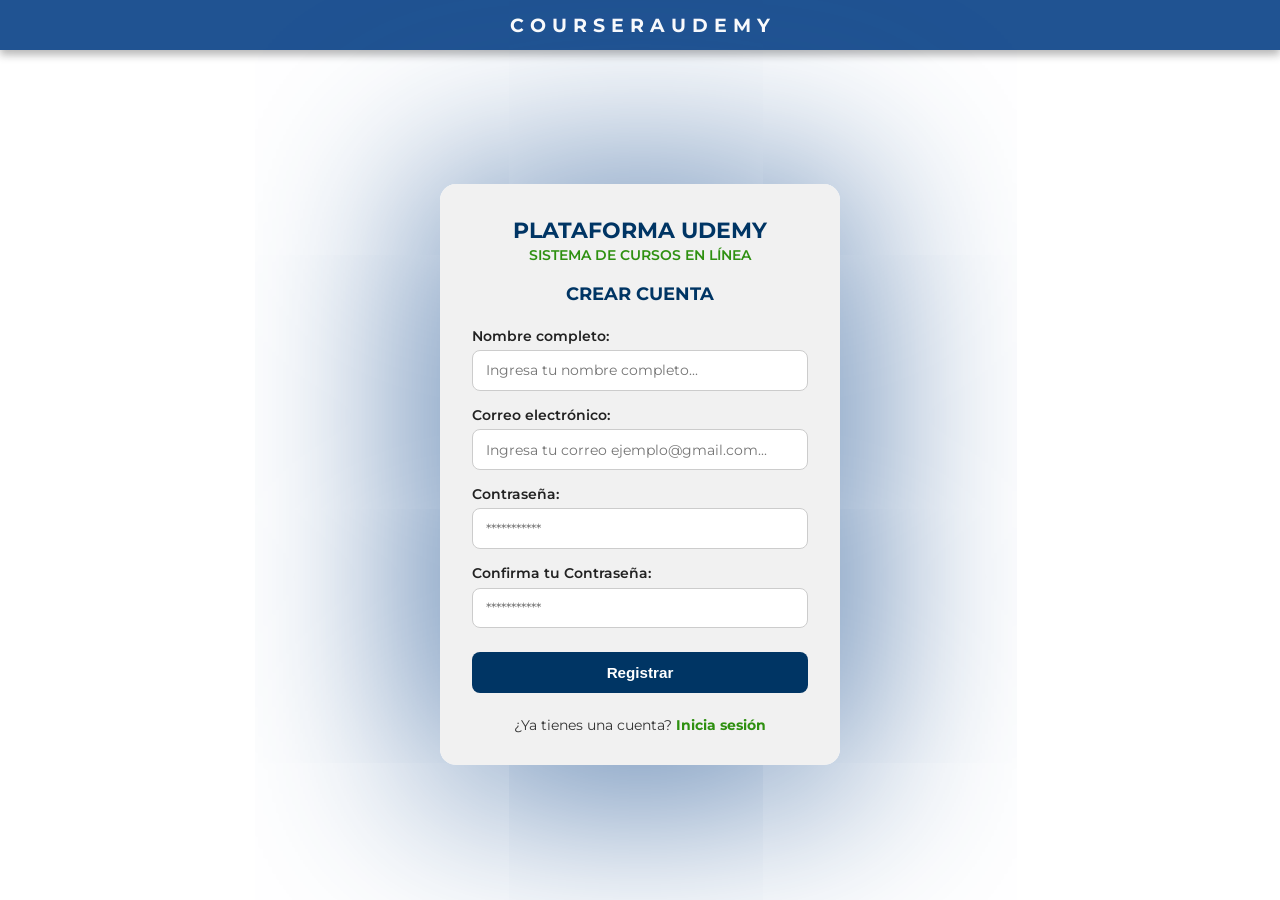
<file: index.html>
<!DOCTYPE html>
<html lang="es">
<head>
  <meta charset="UTF-8">
  <meta name="viewport" content="width=device-width, initial-scale=1.0">
  <title>UDEMY - Registro</title>
  <!-- LINK PARA USAR TIPOGRAFIA MONTSERRAT -->
  <link rel="preconnect" href="https://fonts.googleapis.com">
  <link rel="preconnect" href="https://fonts.gstatic.com" crossorigin>
  <link href="https://fonts.googleapis.com/css2?family=Montserrat:wght@400;600;700&display=swap" rel="stylesheet">
  <!-- CONEXION CON ARCHIVO DE CSS -->
  <link rel="stylesheet" href="style.css">
</head>
<body>
  <!-- ENCABEZADO -->
  <header class="main-header">
    <h1>C O U R S E R A U D E M Y</h1>
  </header>
  <!-- CONTENEDOR PRINCIPAL -->
  <main class="container">
    <div class="card">
      <div class="card-header">
        <h2>PLATAFORMA UDEMY</h2>
        <p class="subtitle">SISTEMA DE CURSOS EN LÍNEA</p>
        <h3>CREAR CUENTA</h3>
      </div>
      <!-- FORMULARIO DE JS -->
      <form id="registroForm">
        <div class="form-group">
          <label for="nombre">Nombre completo:</label>
          <input type="text" id="nombre" class="form-control" placeholder="Ingresa tu nombre completo..." required>
        </div> 
        <div class="form-group">
          <label for="correo">Correo electrónico:</label>
          <input type="email" id="correo" class="form-control" placeholder="Ingresa tu correo ejemplo@gmail.com..." required>
        </div> 
        <div class="form-group">
          <label for="password">Contraseña:</label>
          <input type="password" id="password" class="form-control" placeholder="***********" required>
        </div> 
        <div class="form-group">
          <!-- CONFIRMACION DE CONTRASEÑA -->
          <label for="confirmPassword">Confirma tu Contraseña:</label>
          <input type="password" id="confirmPassword" class="form-control" placeholder="***********" required>
        </div>
          <!-- MENSAJE DE ERROR -->
    <div id="mensajeError" style="color: red; margin-top: 10px; font-size: 14px; text-align: center;">
    </div>
        <button type="submit" class="btn-submit">Registrar</button>
      </form>
      <p class="card-footer">
        ¿Ya tienes una cuenta? <a href="login.html">Inicia sesión</a>
      </p>
    </div>
  </main>
  <!-- CONEXION A JAVA SCRIPT -->
  <script src="script.js"></script>
</body>
</html>
</file>
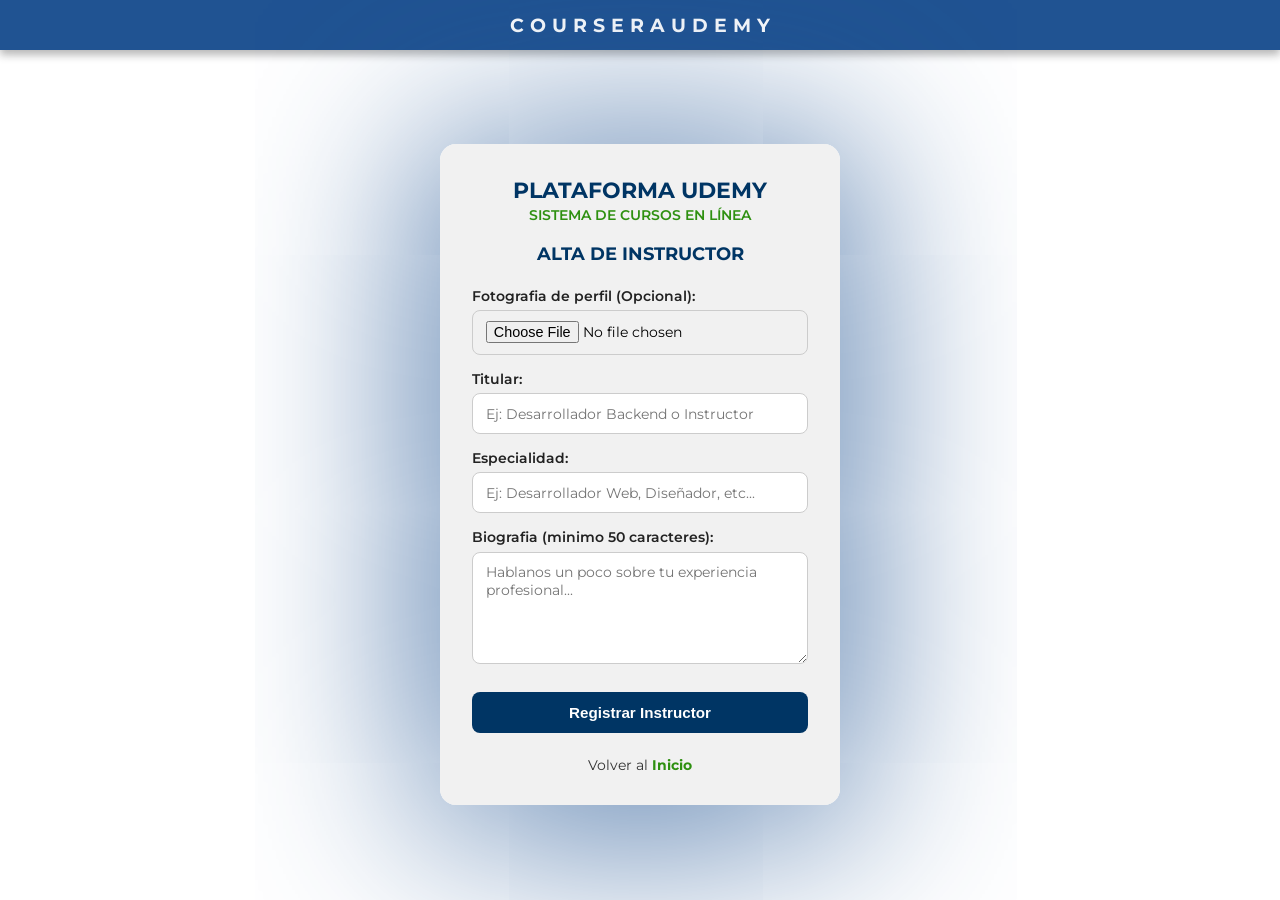
<file: alta-instructor.html>
<!DOCTYPE html>
<html lang="es">
<head>
  <meta charset="UTF-8">
  <meta name="viewport" content="width=device-width, initial-scale=1.0">
  <title>UDEMY - Alta de Instructor</title>
  <!-- LINK PARA USAR TIPOGRAFIA MONTSERRAT -->
  <link rel="preconnect" href="https://fonts.googleapis.com">
  <link rel="preconnect" href="https://fonts.gstatic.com" crossorigin>
  <link href="https://fonts.googleapis.com/css2?family=Montserrat:wght@400;600;700&display=swap" rel="stylesheet">
  <!-- CONEXION CON ARCHIVO DE CSS -->
  <link rel="stylesheet" href="style.css">
</head>
<body>
  <!-- ENCABEZADO -->
  <header class="main-header">
    <h1>C O U R S E R A U D E M Y</h1>
  </header>
  <!-- CONTENEDOR PRINCIPAL -->
  <main class="container">
    <div class="card">
      <div class="card-header">
        <h2>PLATAFORMA UDEMY</h2>
        <p class="subtitle">SISTEMA DE CURSOS EN LÍNEA</p>
        <h3>ALTA DE INSTRUCTOR</h3>
      </div>
      <!-- FORMULARIO DE JS -->
      <form id="altaInstructorForm">
        <div class="form-group">
          <label for="fotografia">Fotografia de perfil (Opcional):</label>
          <!-- ACCEPT= SOLO SE ACEPTA IMAGENES -->
          <input type="file" id="fotografia" class="form-control" accept="image/png, image/jpeg, image/webp">
        </div> 
        <div class="form-group">
          <label for="headline">Titular:</label>
          <input type="text" id="headline" class="form-control" maxlength="150" placeholder="Ej: Desarrollador Backend o Instructor" required>
        </div> 
        <div class="form-group">
          <label for="specialty">Especialidad:</label>
          <input type="text" id="specialty" class="form-control" maxlength="100" placeholder="Ej: Desarrollador Web, Diseñador, etc..." required>
        </div> 
        <div class="form-group">
          <label for="biography">Biografia (minimo 50 caracteres):</label>
          <!-- rows="5" DEFINE LA ALTURA DEL CUADRO DE TEXTO -->
          <textarea id="biography" class="form-control" rows="5" minlength="50" maxlength="2000"placeholder="Hablanos un poco sobre tu experiencia profesional..." required></textarea>
        </div>
        <button type="submit" class="btn-submit">Registrar Instructor</button>
      </form>
      <p class="card-footer">
        Volver al <a href="pantallaPrincipal.html">Inicio</a>
      </p>
    </div>
  </main>
  <!-- CONEXION A JAVA SCRIPT -->
  <script src="script.js"></script>
</body>
</html>
</file>
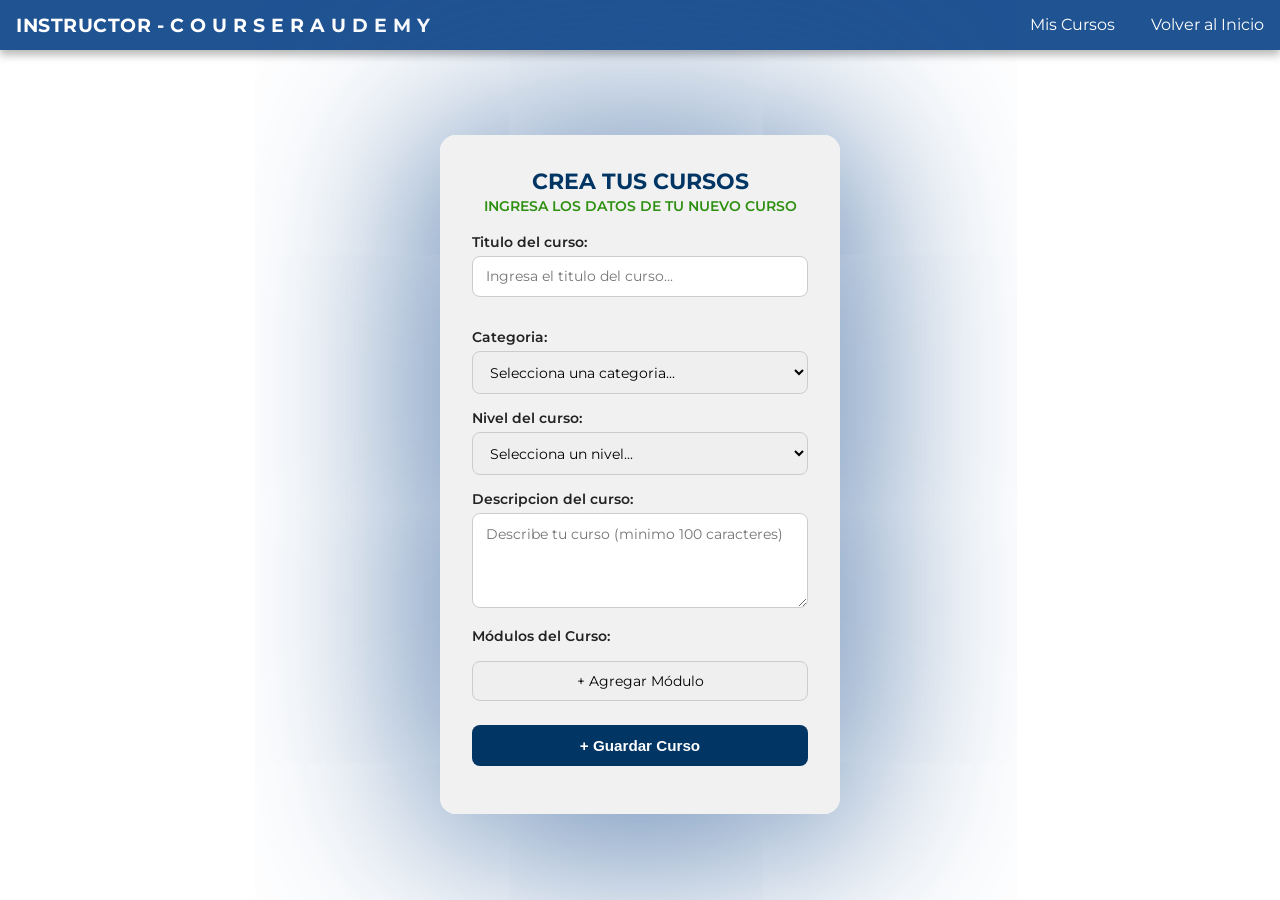
<file: crearCurso.html>
<!DOCTYPE html>
<html lang="es">

<head>
    <meta charset="UTF-8">
    <meta name="viewport" content="width=device-width, initial-scale=1.0">
    <title>UDEMY - Crear Cursos</title>
    <!-- LINK PARA USAR TIPOGRAFIA MONTSERRAT -->
    <link rel="preconnect" href="https://fonts.googleapis.com">
    <link rel="preconnect" href="https://fonts.gstatic.com" crossorigin>
    <link href="https://fonts.googleapis.com/css2?family=Montserrat:wght@400;600;700&display=swap" rel="stylesheet">
    <!-- CONEXION CON ARCHIVO DE CSS -->
    <link rel="stylesheet" href="style.css">
</head>

<body>
    <header class="main-header-pantallaPrincipal">
        <h1>INSTRUCTOR - C O U R S E R A U D E M Y</h1>
        <nav class="nav-hader">
            <a href="misCursos.html">Mis Cursos</a>
            <a href="pantallaPrincipalInstructor.html">Volver al Inicio</a>
        </nav>
    </header>
    <main class="container-crearCurso">
        <div class="card-crearCurso">
            <div class="card-header">
                <h2>CREA TUS CURSOS</h2>
                <p class="subtitle">INGRESA LOS DATOS DE TU NUEVO CURSO</p>
            </div>
            <!-- FORMULARIO -->
            <form id="crearCursoForm">
                <div class="form-crear-curso">
                    <label for="titulo">Titulo del curso:</label>
                    <input type="text" id="titulo" name="title" class="form-control" placeholder="Ingresa el titulo del curso..." maxlength="150" required>
                </div>
                <!-- CATEGORÍA -->
                <div class="form-group">

                    <label for="categoria">Categoria:</label>
                    <select id="categoria" name="category_id" class="form-control" required>
                        <option value="" disabled selected>Selecciona una categoria...</option>
                        <option value="1">Desarrollo web</option>
                        <option value="2">Desarrollo movil</option>
                        <option value="3">Bases de datos</option>
                        <option value="4">Ciencia de datos</option>
                        <option value="5">Diseño</option>
                        <option value="6">Redes y seguridad</option>
                        <option value="7">Negocios y marketing</option>
                        <option value="8">Idiomas</option>
                    </select>
                </div>
                <!-- NIVEL DEL CURSO -->
                <div class="form-group">
                    <label for="nivel">Nivel del curso:</label>
                    <select id="nivel" name="level" class="form-control" required>
                        <option value="" disabled selected>Selecciona un nivel...</option>
                        <option value="beginner">Principiante</option>
                        <option value="intermediate">Intermedio</option>
                        <option value="advanced">Avanzado</option>
                    </select>
                </div>
                <!-- INGRESAR DESCRIPCION -->
                <div class="form-group">
                    <label for="descripcion">Descripcion del curso:</label>
                    <textarea id="descripcion" name="description" class="form-control" rows="4" minlength="100"
                        maxlength="5000" placeholder="Describe tu curso (minimo 100 caracteres)" required></textarea>
                </div>
                 <!-- SECCION DE MODULOS -->
                <div class="form-group">
                <label>Módulos del Curso:</label>
                <div id="contenedor-modulos"></div>
                <button type="button" id="btnAgregarModulo" class="form-control" style="margin-top: 10px; cursor: pointer;">
                    + Agregar Módulo
                </button>
                </div>
                <div class="form-group">
                    <button type="submit" class="btn-guardar">+ Guardar Curso</button>
                </div>
            </form>
        </div>
    </main>
    <script defer src="script.js"></script>
</body>
</html>
</file>
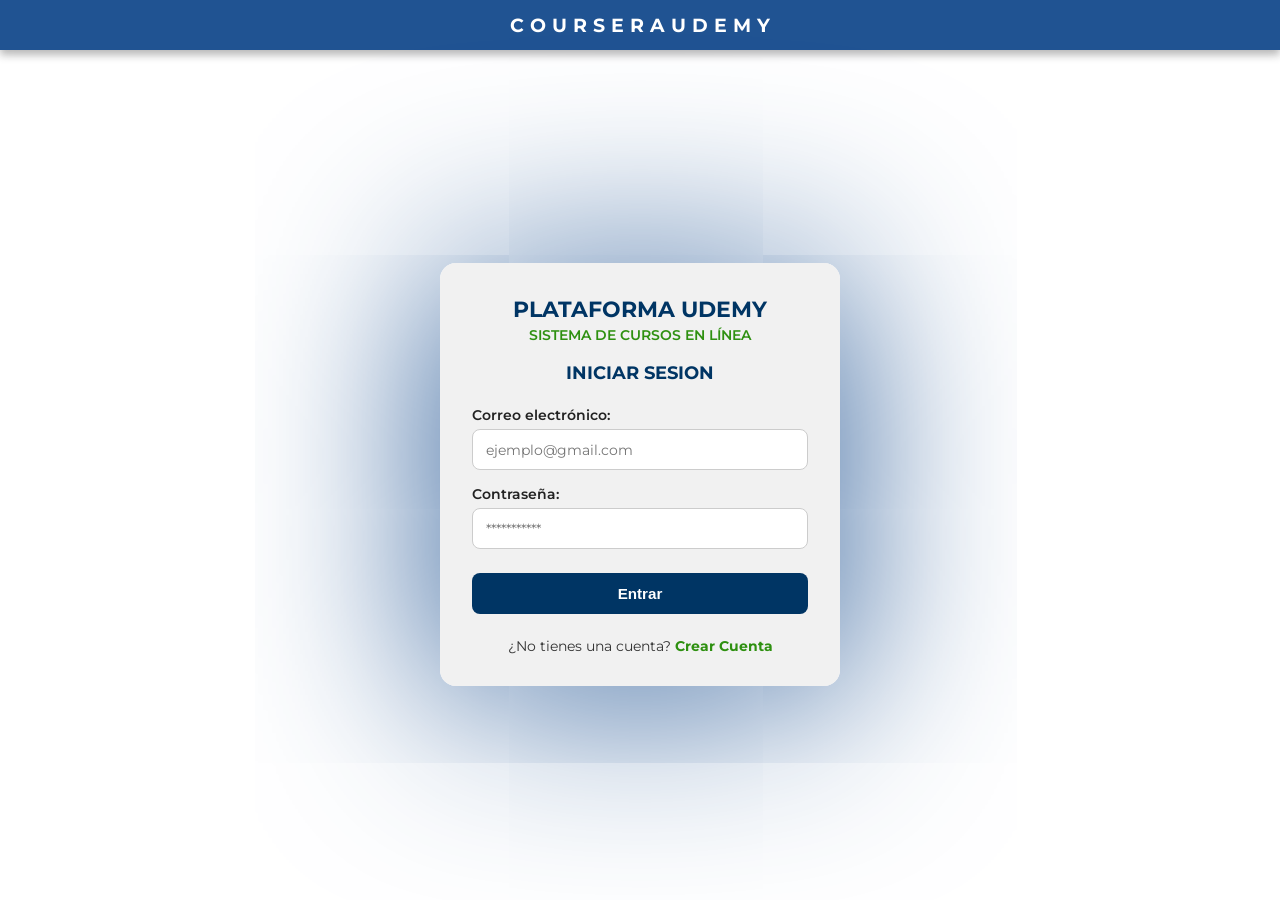
<file: login.html>
<!DOCTYPE html>
<html lang="es">
<head>
  <meta charset="UTF-8">
  <meta name="viewport" content="width=device-width, initial-scale=1.0">
  <title>UDEMY - Iniciar Sesion</title>
  <!-- LINK PARA USAR TIPOGRAFIA MONTSERRAT -->
  <link rel="preconnect" href="https://fonts.googleapis.com">
  <link rel="preconnect" href="https://fonts.gstatic.com" crossorigin>
  <link href="https://fonts.googleapis.com/css2?family=Montserrat:wght@400;600;700&display=swap" rel="stylesheet">
  <!-- CONEXION CON ARCHIVO DE CSS -->
  <link rel="stylesheet" href="style.css">
</head>
<body>
  <!-- ENCABEZADO -->
  <header class="main-header">
    <h1>C O U R S E R A U D E M Y</h1>
  </header>
  <!-- CONTENEDOR PRINCIPAL -->
  <main class="container">
    <div class="card">
      <div class="card-header">
        <h2>PLATAFORMA UDEMY</h2>
        <p class="subtitle">SISTEMA DE CURSOS EN LÍNEA</p>
        <h3>INICIAR SESION</h3>
      </div>
      <!-- FORMULARIO DE JavaScript -->
      <form id="loginForm">
        <div class="form-group">
          <label for="correo">Correo electrónico:</label>
          <input type="email" id="loginCorreo" class="form-control" placeholder="ejemplo@gmail.com" required>
        </div>
        <div class="form-group">
          <label for="password">Contraseña:</label>
          <input type="password" id="loginPassword" class="form-control" placeholder="***********" required>
        </div>
        <div id="mensajeError" style="color: red; margin-top: 10px; font-size: 14px; text-align: center;">
    </div>
        <button type="submit" class="btn-submit">Entrar</button>
      </form>
      <p class="card-footer">
        ¿No tienes una cuenta? <a href="index.html">Crear Cuenta</a>
      </p>
    </div>
  </main>
  <!-- CONEXION A JAVA SCRIPT -->
<script src="script.js"></script>
</body>
</html>
</file>
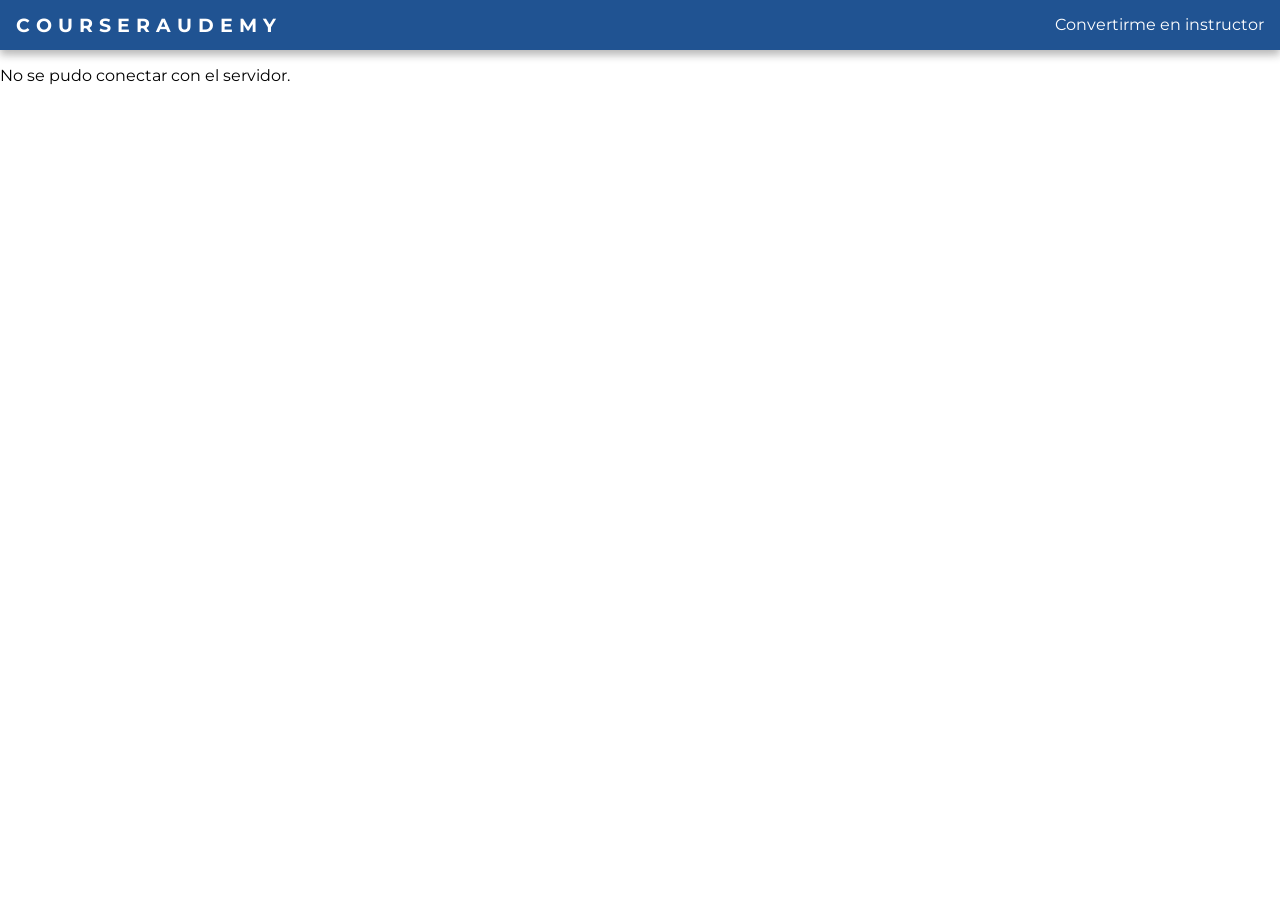
<file: pantallaPrincipal.html>
<!DOCTYPE html>
<html lang="es">
<head>
  <meta charset="UTF-8">
  <meta name="viewport" content="width=device-width, initial-scale=1.0">
  <title>UDEMY - Pantalla Principal</title>
  <!-- LINK PARA USAR TIPOGRAFIA MONTSERRAT -->
  <link rel="preconnect" href="https://fonts.googleapis.com">
  <link rel="preconnect" href="https://fonts.gstatic.com" crossorigin>
  <link href="https://fonts.googleapis.com/css2?family=Montserrat:wght@400;600;700&display=swap" rel="stylesheet">
  <!-- CONEXION CON ARCHIVO DE CSS -->
  <link rel="stylesheet" href="style.css">
</head>
<body>
  <!-- ENCABEZADO -->
  <header class="main-header-pantallaPrincipal">
    <h1>C O U R S E R A U D E M Y</h1>
    <nav class="nav-hader">
      <a href="alta-instructor.html">Convertirme en instructor</a>
    </nav>
  </header>

  <!-- CONTENEDOR DONDE SE PINTAN LOS CURSOS -->
  <div id="grid-cursos-inicio"></div>
  <!-- CONEXION A JAVASCRIPT -->
  <script src="script.js"></script>
</body>
</html>
</file>
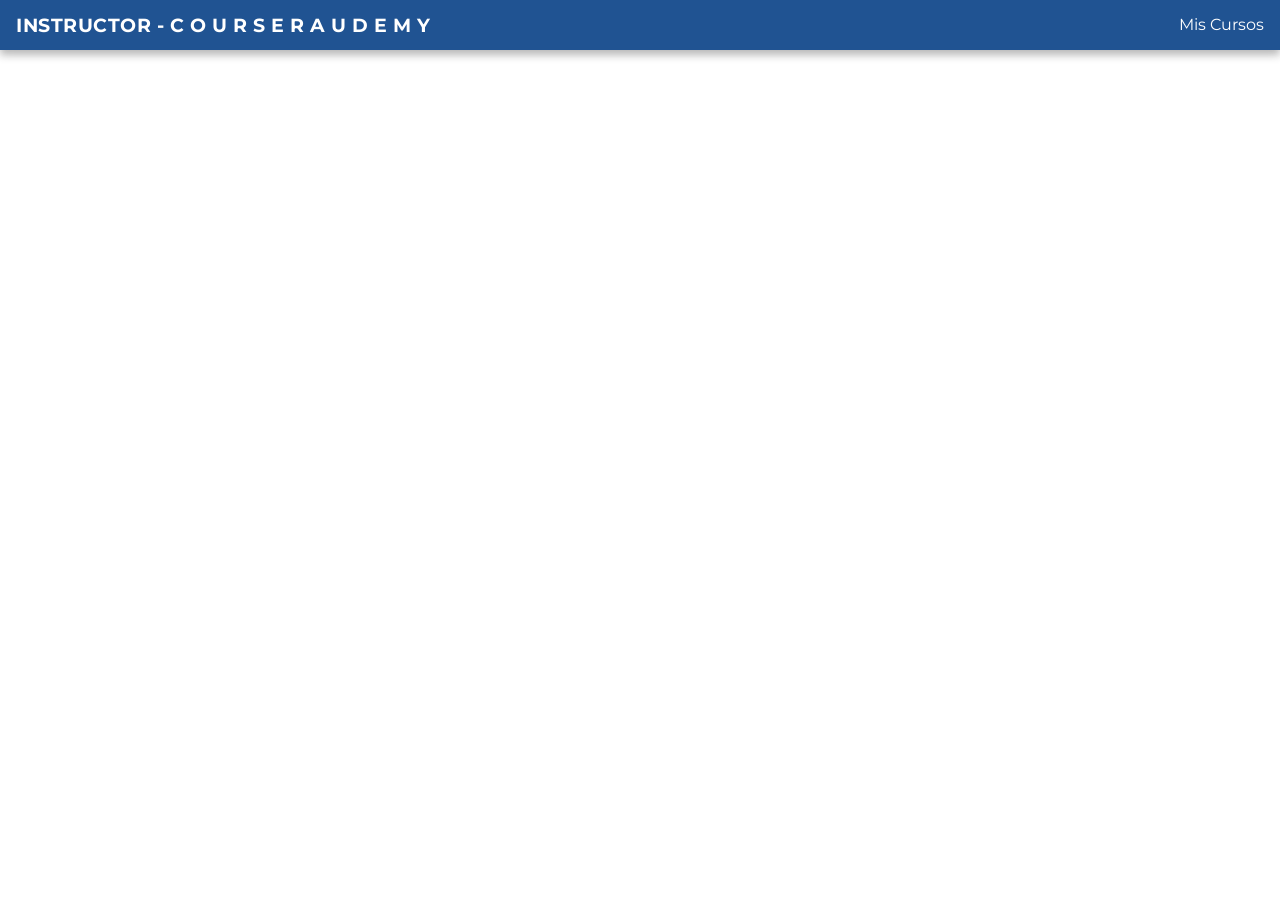
<file: pantallaPrincipalInstructor.html>
<!DOCTYPE html>
<html lang="es">
<head>
  <meta charset="UTF-8">
  <meta name="viewport" content="width=device-width, initial-scale=1.0">
  <title>UDEMY - INSTRUCTOR</title>
  <!-- LINK PARA USAR TIPOGRAFIA MONTSERRAT -->
  <link rel="preconnect" href="https://fonts.googleapis.com">
  <link rel="preconnect" href="https://fonts.gstatic.com" crossorigin>
  <link href="https://fonts.googleapis.com/css2?family=Montserrat:wght@400;600;700&display=swap" rel="stylesheet">
  <!-- CONEXION CON ARCHIVO DE CSS -->
  <link rel="stylesheet" href="style.css">
</head>
<body>
  <!-- ENCABEZADO -->
  <header class="main-header-pantallaPrincipalInstructor">
    <h1>INSTRUCTOR - C O U R S E R A U D E M Y</h1>
    <nav class="nav-hader">
      <a href="misCursos.html">Mis Cursos</a>
    </nav>
  </header>
  <!-- CONEXION A JAVA SCRIPT -->
<script src="script.js"></script>
</body>
</html>
</file>
<file: style.css>
/* CONFIGURACION Y TIPOGRAFIA GENERAL */
* {
  /* CENTRADO PADDING EN LOS ELEMNTOS*/
  box-sizing: border-box; 
} 
html {
  font-family: "Montserrat", sans-serif;
} 
body {
  margin: 0;
  /* COLOR DEL FONDO */
  background-color: #ffffff; 
  min-height: 100vh;
  display: flex;
  flex-direction: column;
}
/* ENCABEZADO */
.main-header {
  background-color: #205392;
  color: #ffffff;
  padding: 0.8rem 1rem;
  text-align: center;
  box-shadow: 0 5px 8px rgba(19, 19, 19, 0.3);
}

.main-header h1 {
  font-size: 1.2rem;
  font-weight: 700;
  margin: 0;
  letter-spacing: 0.5px;
}

/* CONTENEDOR CENTRAL */
.container {
  flex: 1;
  display: flex;
  justify-content: center;
  align-items: center;
  padding: 2rem 1rem;
}

.card {
  background-color: #efefefdb;
  width: 100%;
  max-width: 400px;
  border-radius: 1rem;
  padding: 2rem;
  /*EFECTO DE SOMBREADO*/
  box-shadow: 0 10px 200px #205392;
}

/* TITULOS EN TARJETA */
.card-header h2 {
  font-size: 1.4rem;
  text-align: center;
  color: #003564;
  margin: 0;
  font-weight: 700;
}

.subtitle {
  text-align: center;
  color: #2e9010;
  font-size: 0.85rem;
  font-weight: 600;
  margin: 0.2rem 0 1.2rem 0;
}

.card-header h3 {
  text-align: center;
  color: #003564;
  font-size: 1.1rem;
  margin-bottom: 1.5rem;
}

/* ELEMENTOS DE FORMULARIO */
.form-group {
  margin-bottom: 1rem;
}

label {
  display: block;
  font-weight: 600;
  font-size: 0.85rem;
  color: #222222;
  margin-bottom: 0.4rem;
}

/* BORDE DE CELDAS */
.form-control {
  width: 100%;
  padding: 0.65rem 0.8rem;
  border-radius: 0.5rem;
  border: 1px solid #cccccc;
  font-family: inherit;
  font-size: 0.9rem;
  transition: border-color 0.2s, box-shadow 0.2s;
}

.form-control:focus {
  outline: none;
  border-color: #003564;
  box-shadow: 0 0 5px #2e9010;
}

/* BOTON DE ENVIO  */
.btn-submit {
  background-color: #003564;
  color: #ffffff;
  border: none;
  padding: 0.75rem;
  border-radius: 0.5rem;
  width: 100%;
  font-size: 0.95rem;
  font-weight: 700;
  cursor: pointer;
  margin-top: 0.5rem;
  transition: background-color 0.2s ease;
}

/*EFECTO DE BOTON AL PASAR EL MOUSE*/
.btn-submit:hover {
  background-color: #2e9010;
}

/* PIE DE TARJETA */
.card-footer {
  text-align: center;
  color: #333333;
  margin-top: 1.5rem;
  margin-bottom: 0;
  font-size: 0.85rem;
}

.card-footer a {
  color: #2e9010;
  font-weight: 700;
  text-decoration: none;
}

.card-footer a:hover {
  text-decoration: underline;
}

/* ENCABEZADO PANTALLA PRINCIPAL */
.main-header-pantallaPrincipal {
  background-color: #205392;
  color: #ffffff;
  padding: 0.8rem 1rem;
  text-align: center;
  box-shadow: 0 5px 8px rgba(19, 19, 19, 0.3);
}

.main-header-pantallaPrincipal h1 {
  font-size: 1.2rem;
  font-weight: 700;
  margin: 0;
  letter-spacing: 0.5px;
}

.main-header-pantallaPrincipal {
  display: flex;
  justify-content: space-between;
  align-items: center;
}

.main-header-pantallaPrincipal nav a{
  color: #ffffff;
  text-decoration: none;
  margin-left: 2rem;
  font-weight: 1rem;
}

.main-header-pantallaPrincipal nav a:hover {
 box-shadow: 0 1px 0px #0cd32d;
}
/* ENCABEZADO PANTALLA PRINCIPAL INSTRUCTOR */
.main-header-pantallaPrincipalInstructor {
  background-color: #205392;
  color: #ffffff;
  padding: 0.8rem 1rem;
  text-align: center;
  box-shadow: 0 5px 8px rgba(19, 19, 19, 0.3);
}

.main-header-pantallaPrincipalInstructor h1 {
  font-size: 1.2rem;
  font-weight: 700;
  margin: 0;
  letter-spacing: 0.5px;
}

.main-header-pantallaPrincipalInstructor {
  display: flex;
  justify-content: space-between;
  align-items: center;
}

.main-header-pantallaPrincipalInstructor nav a{
  color: #ffffff;
  text-decoration: none;
  margin-left: 2rem;
  font-weight: 1rem;
}

/*TARJETA MIS CURSOS*/
.main-header-pantallaPrincipalInstructor nav a:hover {
 box-shadow: 0 1px 0px #0cd32d;
}
main.container-dashboard {
  display: flex;
  flex-direction: column;
  max-width: 1100px;
  margin: 100px auto;
  padding: 0 20px;
}
.seccion-titulo {
  width: 100%;
  margin-bottom: 20px;
}

.seccion-titulo h2 {
  font-size: 30px;
  color: #205392;
  text-align: center;
}
/* TARJETA VACIA */
.estado-vacio {
  background-color: #efefef;
  width: 100%;
  border-radius: 1rem;
  /*EFECTO DE SOMBREADO*/
  box-shadow: 0 10px 200px #205392;
  max-width: 700px;
  margin: 0 auto;
  display: flex;
  flex-direction: column;
  align-items: center;
  justify-content: center;
  text-align: center;
  padding: 50px 20px;
  border: 2px dashed #b8b8b8;
  box-sizing: border-box;
}

.estado-vacio img {
  width: 120px;
  height: 120px;
  object-fit: contain;
  margin-bottom: 50px;
  opacity: 0.8;
}

.estado-vacio h3 {
  font-size: 22px;
  color: #205392;
  margin-bottom: 10px;
}

.estado-vacio p {
  color: #666;
  font-size: 15px;
  margin-bottom: 25px;
}

.btn-crear-primero {
  display: inline-block;
  background-color: #205392;
  color: #ffffff;
  padding: 12px 24px;
  border-radius: 6px;
  text-decoration: none;
  font-weight: 600;
  font-size: 15px;
  transition: background-color 0.2s ease;
}

.btn-crear-primero:hover {
  background-color: #2e9010;
}

.d-none {
  display: none;
}

/*TARJETA CREAR CURSOS*/

.container-crearCurso {
  flex: 1;
  display: flex;
  justify-content: center;
  align-items: center;
  padding: 2rem 1rem;
}

.card-crearCurso {
  background-color: #efefefdb;
  width: 100%;
  max-width: 400px;
  border-radius: 1rem;
  padding: 2rem;
  /*EFECTO DE SOMBREADO*/
  box-shadow: 0 10px 200px #205392;
}

/* TITULOS EN TARJETA */
.card-header h2 {
  font-size: 1.4rem;
  text-align: center;
  color: #003564;
  margin: 0;
  font-weight: 700;
}

.subtitle {
  text-align: center;
  color: #2e9010;
  font-size: 0.85rem;
  font-weight: 600;
  margin: 0.2rem 0 1.2rem 0;
}

.card-header h3 {
  text-align: center;
  color: #003564;
  font-size: 1.1rem;
  margin-bottom: 1.5rem;
}

/* ELEMENTOS DE FORMULARIO */
.form-crear-curso {
  margin-bottom: 2rem;
}

label {
  display: block;
  font-weight: 600;
  font-size: 0.85rem;
  color: #222222;
  margin-bottom: 0.4rem;
}

/* BORDE DE CELDAS */
.form-control {
  width: 100%;
  padding: 0.65rem 0.8rem;
  border-radius: 0.5rem;
  border: 1px solid #cccccc;
  font-family: inherit;
  font-size: 0.9rem;
  transition: border-color 0.2s, box-shadow 0.2s;
}

.form-control:focus {
  outline: none;
  border-color: #003564;
  box-shadow: 0 0 5px #2e9010;
}

/* BOTON DE ENVIO  */
.btn-guardar {
  background-color: #003564;
  color: #ffffff;
  border: none;
  padding: 0.75rem;
  border-radius: 0.5rem;
  width: 100%;
  font-size: 0.95rem;
  font-weight: 700;
  cursor: pointer;
  margin-top: 0.5rem;
  transition: background-color 0.2s ease;
}

/*EFECTO DE BOTON AL PASAR EL MOUSE*/
.btn-guardar:hover {
  background-color: #2e9010;
}
</file>
